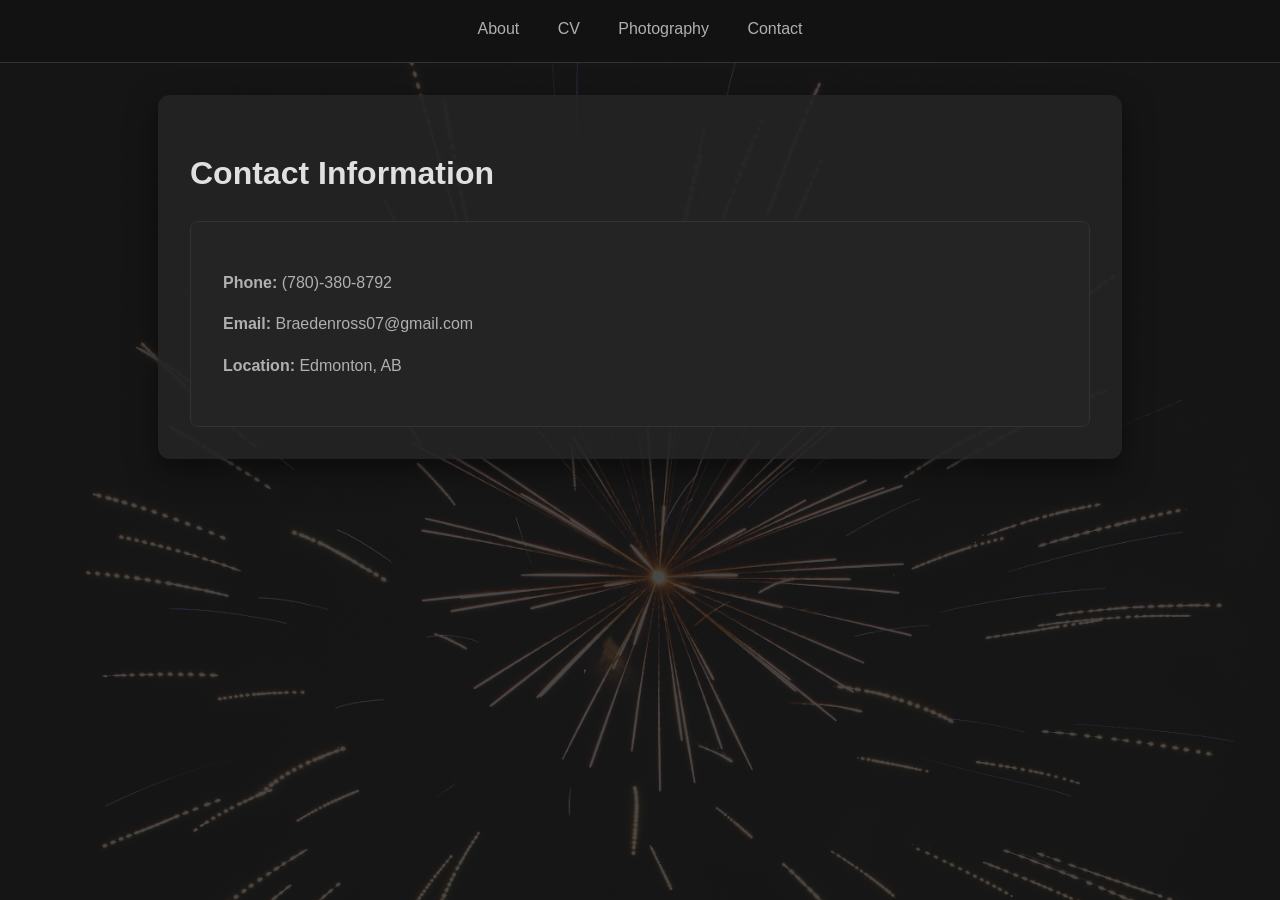
<file: contact.html>
﻿<!DOCTYPE html>
<html lang="en">
<head>
    <meta charset="UTF-8">
    <meta name="viewport" content="width=device-width, initial-scale=1.0">
    <title>My Personal Site</title>
    <link rel="stylesheet" href="css/style.css">
</head>
<body>
    <nav>
        <a href="index.html">About</a>
        <a href="cv.html">CV</a>
        <a href="photography.html">Photography</a>
        <a href="contact.html">Contact</a>
    </nav>
    <div class="container">
        <h1>Contact Information</h1>
        <div class="contact-info">
            <p><strong>Phone:</strong> (780)-380-8792</p>
            <p><strong>Email:</strong> Braedenross07@gmail.com</p>
            <p><strong>Location:</strong> Edmonton, AB</p>
        </div>
    </div>
</body>
</html>
</file>
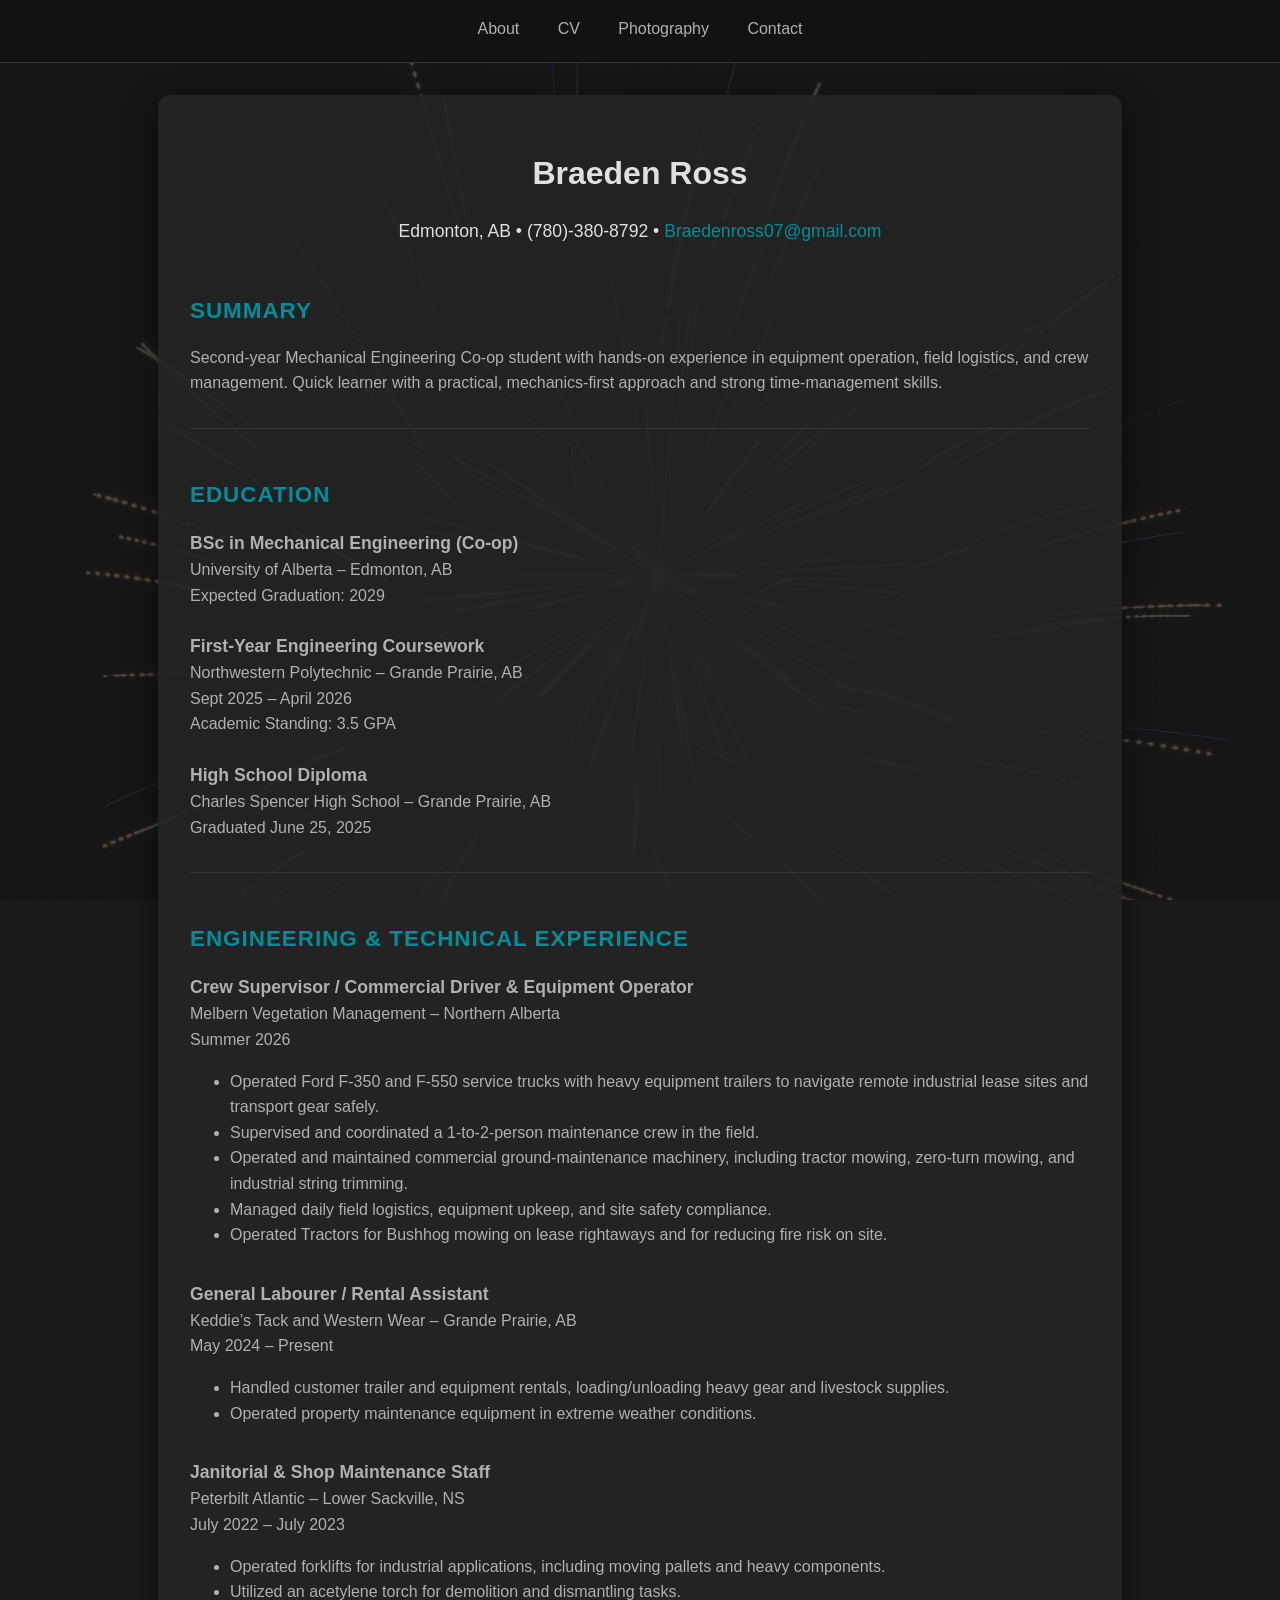
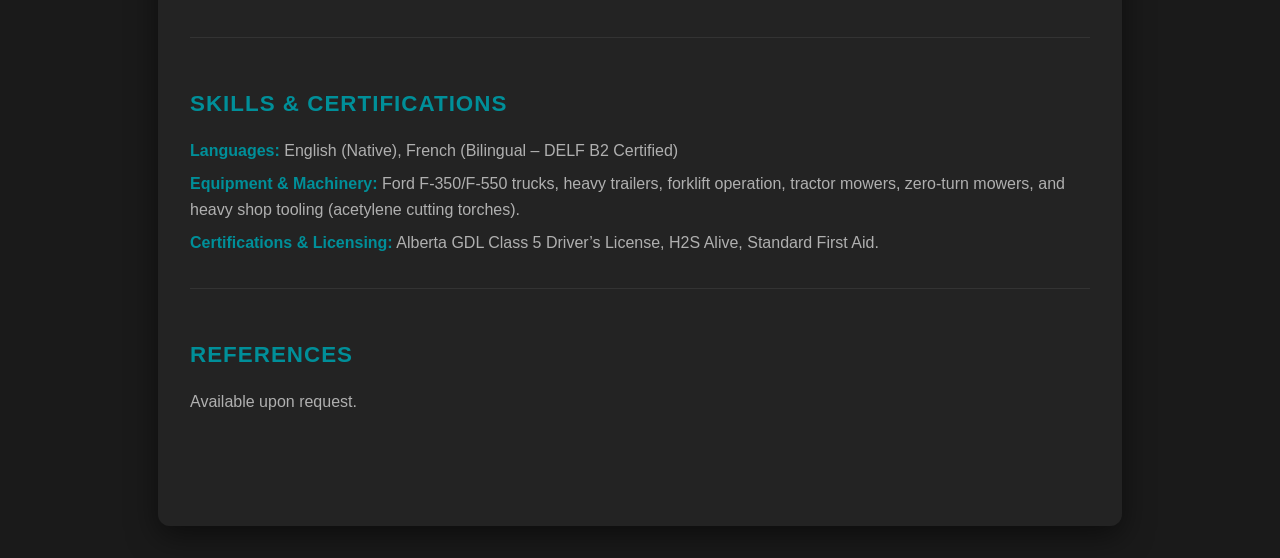
<file: cv.html>
﻿<!DOCTYPE html>
<html lang="en">
<head>
    <meta charset="UTF-8">
    <meta name="viewport" content="width=device-width, initial-scale=1.0">
    <title>Braeden Ross | CV</title>
    <link rel="stylesheet" href="css/style.css">
</head>
<body>
    <nav>
        <a href="index.html">About</a>
        <a href="cv.html">CV</a>
        <a href="photography.html">Photography</a>
        <a href="contact.html">Contact</a>
    </nav>
    <div class="container">
        <header style="text-align: center; margin-bottom: 3rem;">
            <h1 style="margin-bottom: 0.5rem;">Braeden Ross</h1>
            <p style="font-size: 1.1rem; color: var(--text-bright);">
                Edmonton, AB &bull; (780)-380-8792 &bull; <a href="mailto:Braedenross07@gmail.com" style="color: var(--accent); text-decoration: none;">Braedenross07@gmail.com</a>
            </p>
        </header>

        <div class="cv-section">
            <h2>Summary</h2>
            <p>Second-year Mechanical Engineering Co-op student with hands-on experience in equipment operation, field logistics, and crew management. Quick learner with a practical, mechanics-first approach and strong time-management skills.</p>
        </div>

        <div class="cv-section">
            <h2>Education</h2>
            <div>
                <p><strong style="font-size: 1.1rem;">BSc in Mechanical Engineering (Co-op)</strong><br>University of Alberta &ndash; Edmonton, AB<br>Expected Graduation: 2029</p>
            </div>
            <div style="margin-top: 1.5rem;">
                <p><strong style="font-size: 1.1rem;">First-Year Engineering Coursework</strong><br>Northwestern Polytechnic &ndash; Grande Prairie, AB<br>Sept 2025 &ndash; April 2026<br>Academic Standing: 3.5 GPA</p>
            </div>
            <div style="margin-top: 1.5rem;">
                <p><strong style="font-size: 1.1rem;">High School Diploma</strong><br>Charles Spencer High School &ndash; Grande Prairie, AB<br>Graduated June 25, 2025</p>
            </div>
        </div>

        <div class="cv-section">
            <h2>Engineering & Technical Experience</h2>
            <div style="margin-bottom: 2rem;">
                <p><strong style="font-size: 1.1rem;">Crew Supervisor / Commercial Driver & Equipment Operator</strong><br>Melbern Vegetation Management &ndash; Northern Alberta<br>Summer 2026</p>
                <ul style="margin-top: 0.5rem;">
                    <li>Operated Ford F-350 and F-550 service trucks with heavy equipment trailers to navigate remote industrial lease sites and transport gear safely.</li>
                    <li>Supervised and coordinated a 1-to-2-person maintenance crew in the field.</li>
                    <li>Operated and maintained commercial ground-maintenance machinery, including tractor mowing, zero-turn mowing, and industrial string trimming.</li>
                    <li>Managed daily field logistics, equipment upkeep, and site safety compliance.</li>
                    <li>Operated Tractors for Bushhog mowing on lease rightaways and for reducing fire risk on site.</li>
                </ul>
            </div>

            <div style="margin-bottom: 2rem;">
                <p><strong style="font-size: 1.1rem;">General Labourer / Rental Assistant</strong><br>Keddie’s Tack and Western Wear &ndash; Grande Prairie, AB<br>May 2024 &ndash; Present</p>
                <ul style="margin-top: 0.5rem;">
                    <li>Handled customer trailer and equipment rentals, loading/unloading heavy gear and livestock supplies.</li>
                    <li>Operated property maintenance equipment in extreme weather conditions.</li>
                </ul>
            </div>

            <div>
                <p><strong style="font-size: 1.1rem;">Janitorial & Shop Maintenance Staff</strong><br>Peterbilt Atlantic &ndash; Lower Sackville, NS<br>July 2022 &ndash; July 2023</p>
                <ul style="margin-top: 0.5rem;">
                    <li>Operated forklifts for industrial applications, including moving pallets and heavy components.</li>
                    <li>Utilized an acetylene torch for demolition and dismantling tasks.</li>
                </ul>
            </div>
        </div>

        <div class="cv-section">
            <h2>Skills & Certifications</h2>
            <ul style="list-style-type: none; padding-left: 0;">
                <li style="margin-bottom: 0.5rem;"><strong style="color: var(--accent);">Languages:</strong> English (Native), French (Bilingual &ndash; DELF B2 Certified)</li>
                <li style="margin-bottom: 0.5rem;"><strong style="color: var(--accent);">Equipment & Machinery:</strong> Ford F-350/F-550 trucks, heavy trailers, forklift operation, tractor mowers, zero-turn mowers, and heavy shop tooling (acetylene cutting torches).</li>
                <li><strong style="color: var(--accent);">Certifications & Licensing:</strong> Alberta GDL Class 5 Driver&rsquo;s License, H2S Alive, Standard First Aid.</li>
            </ul>
        </div>

        <div class="cv-section" style="border-bottom: none;">
            <h2>References</h2>
            <p>Available upon request.</p>
        </div>
    </div>
</body>
</html>
</file>
<file: css/style.css>
﻿:root {
    --bg-color: #1a1a1a;
    --card-bg: #242424;
    --text-main: #b0b0b0;
    --text-bright: #e0e0e0;
    --accent: #008f99;
    --nav-bg: #121212;
}

body {
    background-color: var(--bg-color);
    background-image: linear-gradient(rgba(26, 26, 26, 0.8), rgba(26, 26, 26, 0.8)), url('../photos/fire1366.jpg');
    background-attachment: fixed;
    background-size: cover;
    color: var(--text-main);
    font-family: 'Segoe UI', Tahoma, Geneva, Verdana, sans-serif;
    margin: 0;
    padding: 0;
    line-height: 1.6;
}

nav {
    background-color: var(--nav-bg);
    padding: 1rem;
    display: flex;
    justify-content: center;
    border-bottom: 1px solid #333;
    position: sticky;
    top: 0;
    z-index: 1000;
}

nav a {
    color: var(--text-main);
    text-decoration: none;
    margin: 0 1.2rem;
    font-weight: 500;
    transition: color 0.3s, border-bottom 0.3s;
    padding-bottom: 4px;
}

nav a:hover {
    color: var(--accent);
    border-bottom: 2px solid var(--accent);
}

.container {
    max-width: 900px;
    margin: 2rem auto;
    padding: 2rem;
    background: rgba(36, 36, 36, 0.9); /* Semi-transparent card effect */
    border-radius: 12px;
    box-shadow: 0 10px 30px rgba(0,0,0,0.5);
}

h1, h2 {
    color: var(--text-bright);
}

.cv-section {
    margin-bottom: 3rem;
    padding-bottom: 1rem;
    border-bottom: 1px solid #333;
}

.cv-section h2 {
    color: var(--accent);
    font-size: 1.4rem;
    text-transform: uppercase;
    letter-spacing: 1px;
    margin-bottom: 1rem;
    margin-top: 0;
}

.contact-info {
    background: var(--card-bg);
    padding: 2rem;
    border-radius: 8px;
    border: 1px solid #333;
}

/* Photography Gallery Styles */
.gallery {
    display: grid;
    grid-template-columns: repeat(auto-fit, minmax(250px, 1fr));
    gap: 1.5rem;
    margin-top: 2rem;
}

.gallery-stacked {
    display: flex;
    flex-direction: column;
    align-items: center;
    gap: 2rem;
    margin-top: 2rem;
}

.gallery-item {
    overflow: hidden;
    border-radius: 8px;
    background: var(--card-bg);
    transition: transform 0.3s ease;
    width: 100%;
    max-width: 800px; /* Make them bigger */
}

.gallery-item:hover {
    transform: scale(1.02);
}

.gallery-item img {
    width: 100%;
    height: auto; /* Allow natural height for bigger look */
    display: block;
    filter: grayscale(30%);
    transition: filter 0.3s;
}

.gallery-item img:hover {
    filter: grayscale(0%);
}

.gallery-caption {
    padding: 1rem;
    font-size: 0.9rem;
    text-align: center;
}
</file>
